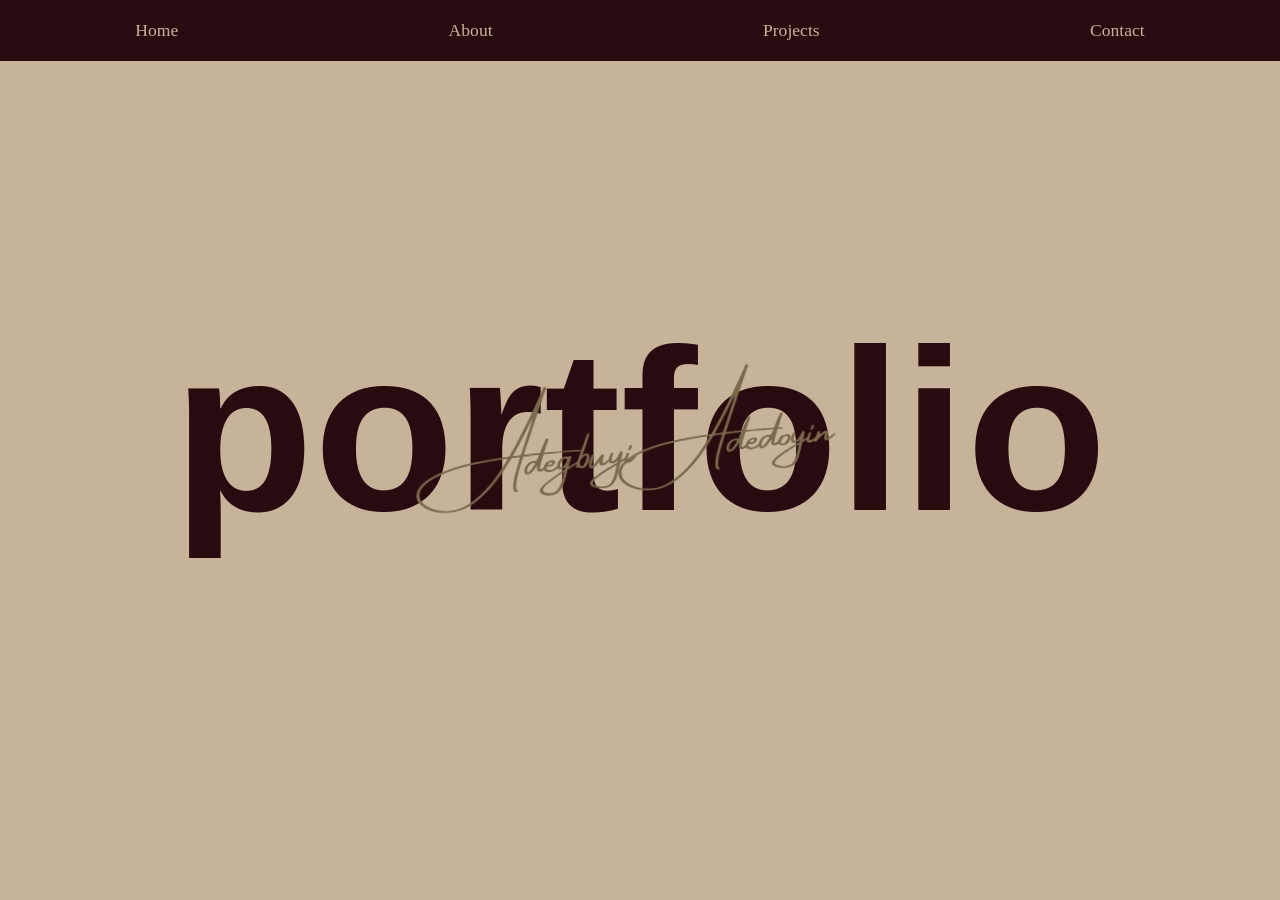
<file: index.html>
<!DOCTYPE html>
<html lang="en">
    <head>
        <meta charset="UTF-8"/>
        <meta name="viewport" content="width=device-width, initial-scale=1.0"/>
        <title>Adegbuyi Adedoyin - Portfolio</title>
        <link rel="stylesheet" href="home.css">
        <script src="script.js" defer></script>
    </head>
    <header class="navbar">
        <button class="hamburger" id="hamburger" aria-label="Toggle menu" aria-expanded="false">≡</button>
        <ul class="nav-links" id="navLinks">
            <li><a href="index.html">Home</a></li>
            <li><a href="about.html">About</a></li>
            <li><a href="projects.html">Projects</a></li>
            <li><a href="contact.html">Contact</a></li>
        </ul>
    </header>
    <body>
        <section class="hero">
            <h1 class="portfolio-text">portfolio</h1>
            <img src="images/signature.png" alt="Adegbuyi Adedoyin's Signature" class="signature">
        </section>
    </body>
</html>
</file>
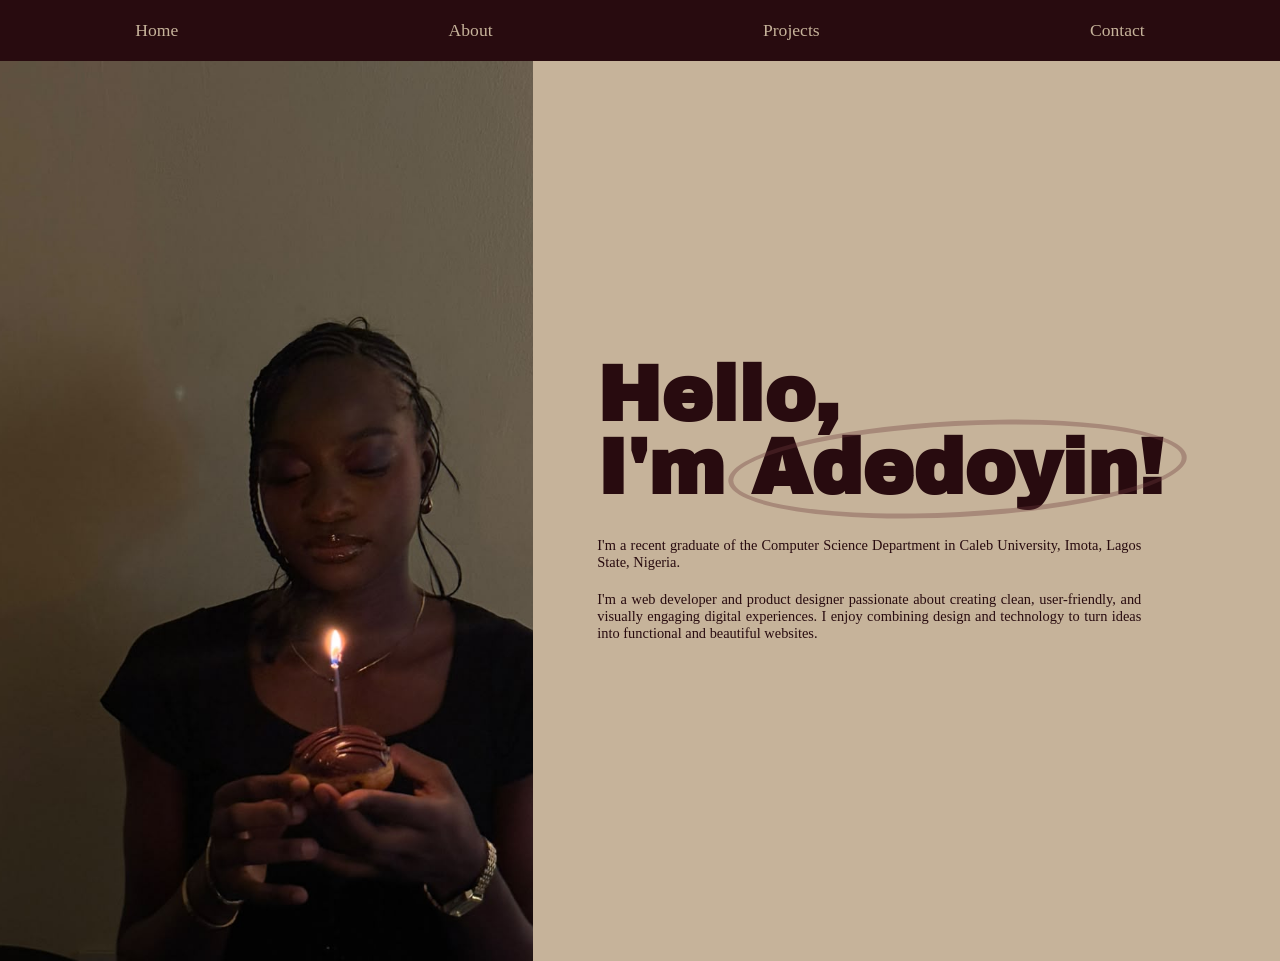
<file: about.html>
<!DOCTYPE html>
<html lang="en">
    <head>
        <meta charset="UTF-8"/>
        <meta name="viewport" content="width=device-width, initial-scale=1.0"/>
        <title>About Adedoyin</title>
        <link rel="preconnect" href="https://fonts.googleapis.com">
        <link href="https://fonts.googleapis.com/css2?family=Archivo+Black&display=swap" rel="stylesheet">
        <link rel="stylesheet" href="about.css">
        <script src="script.js" defer></script>
    </head>
    <header class="navbar">
        <button class="hamburger" id="hamburger" aria-label="Toggle menu" aria-expanded="false">≡</button>
        <ul class="nav-links" id="navLinks">
            <li><a href="index.html">Home</a></li>
            <li><a href="about.html">About</a></li>
            <li><a href="projects.html">Projects</a></li>
            <li><a href="contact.html">Contact</a></li>
        </ul>
    </header>
    <body>
        <section class="photo">
            <div>
                <img src="images/profile-photo.jpg" class="picture" alt="Portrait of Adedoyin Adegbuyi">
            </div>
            <div class="intro">
                <h1>Hello,<br>I'm <span class="highlight">Adedoyin!</span></h1>
                <p>I'm a recent graduate of the Computer Science Department in Caleb University, Imota, Lagos State, Nigeria.</p>
                <p>I'm a web developer and product designer passionate about creating clean, user-friendly, and visually engaging digital experiences. I enjoy combining design and technology to turn ideas into functional and beautiful websites.</p>
            </div>
        </section>
    </body>
</html>
</file>
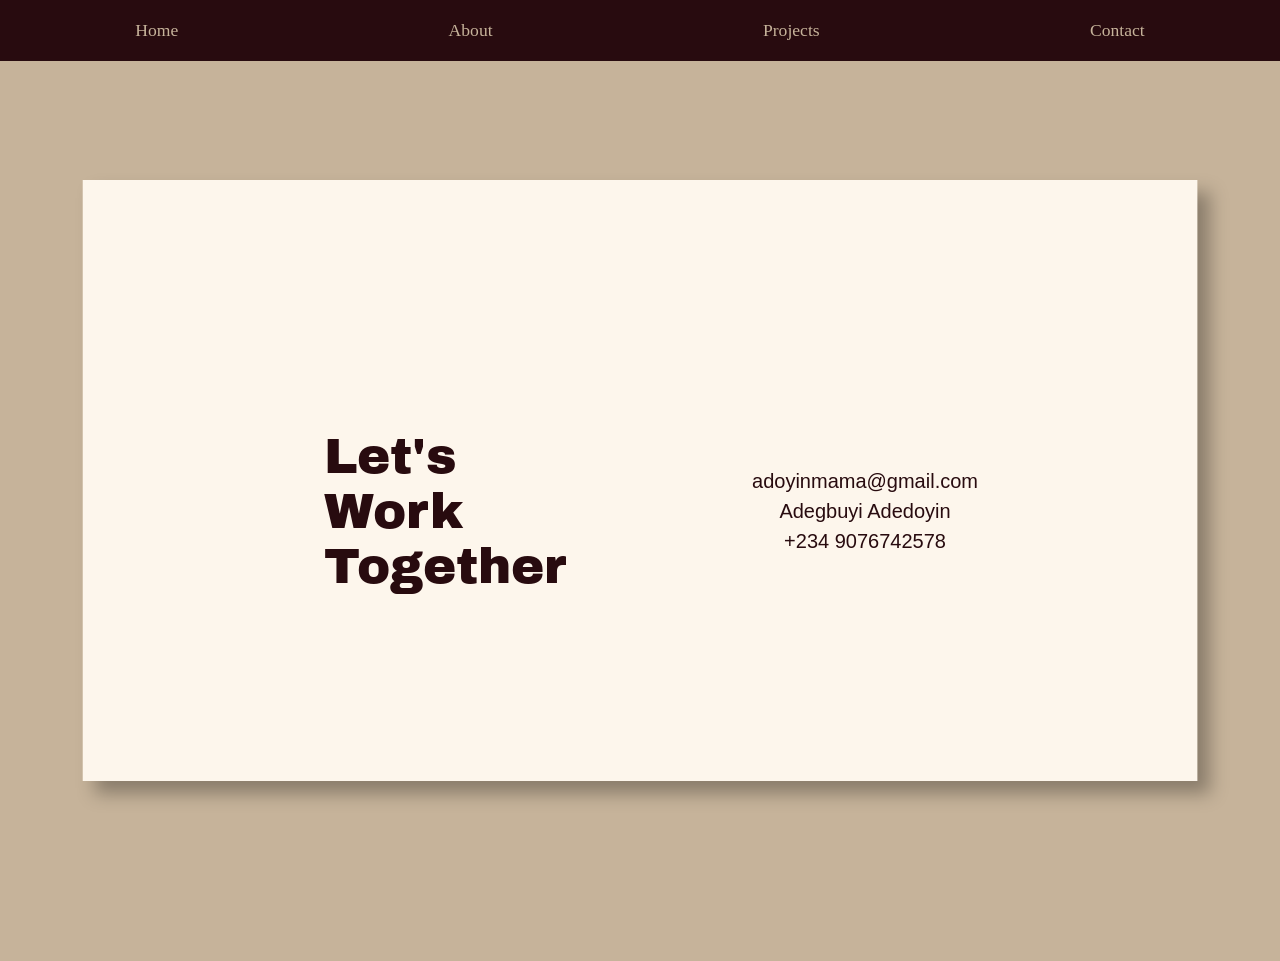
<file: contact.html>
<!DOCTYPE html>
<html>
    <head>
        <meta charset="UTF-8"/>
        <meta name="viewport" content="width=device-width, initial-scale=1.0"/>
        <title>Contact Me</title>
        <link rel="preconnect" href="https://fonts.googleapis.com">
        <link href="https://fonts.googleapis.com/css2?family=Archivo+Black&display=swap" rel="stylesheet">
        <link rel="stylesheet" href="contact.css">
        <script src="script.js" defer></script>
    </head>
    <header class="navbar">
        <button class="hamburger" id="hamburger" aria-label="Toggle menu" aria-expanded="false">≡</button>
        <ul class="nav-links" id="navLinks">
            <li><a href="index.html">Home</a></li>
            <li><a href="about.html">About</a></li>
            <li><a href="projects.html">Projects</a></li>
            <li><a href="contact.html">Contact</a></li>
        </ul>
    </header>
    <body>
        <section class="contact">
            <div class="left">Let's <br>Work <br>Together</div>
            <div class="right">
                <p>adoyinmama@gmail.com</p>
                <p>Adegbuyi Adedoyin</p>
                <p>+234 9076742578</p>
            </div>
        </section>
    </body>
</html>
</file>
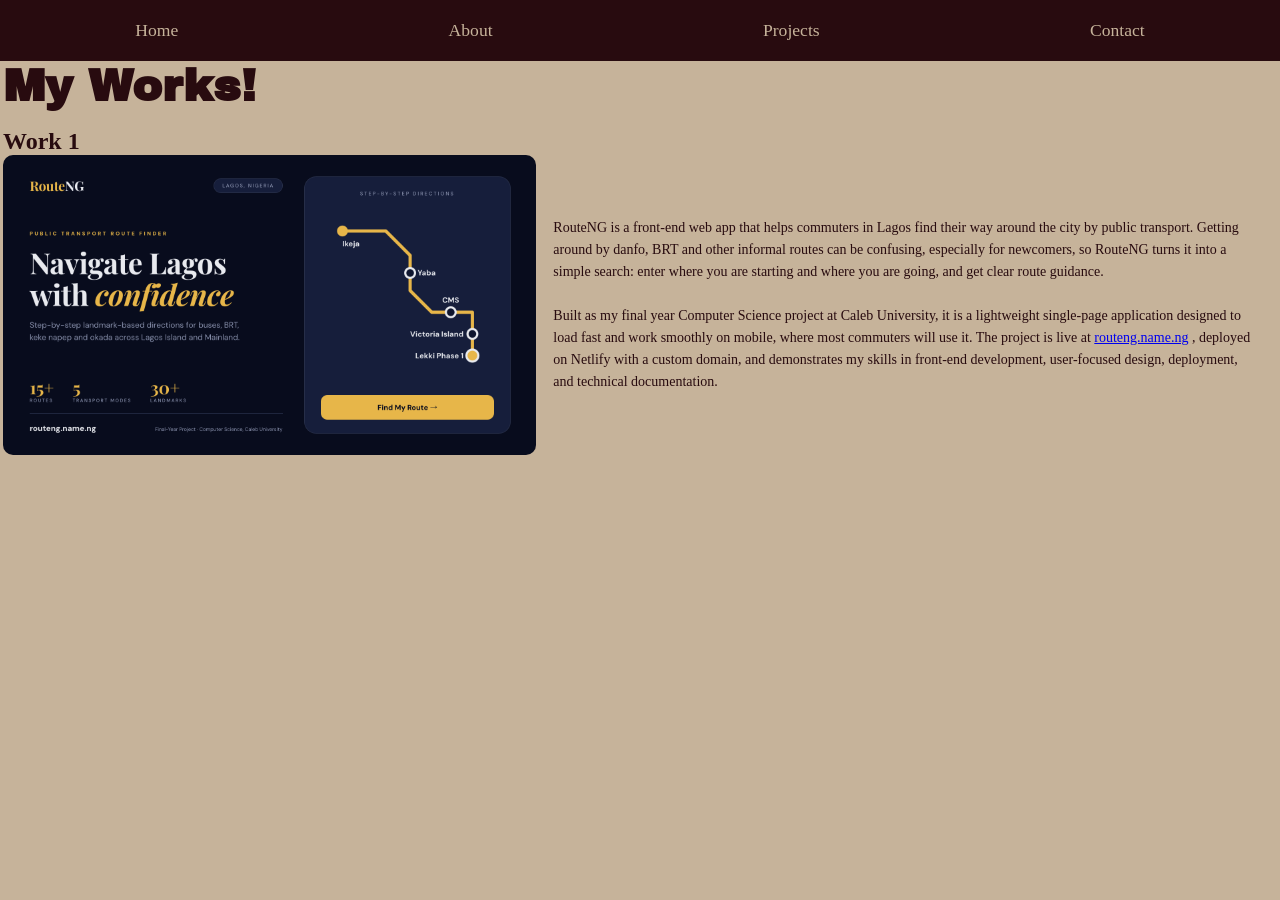
<file: projects.html>
<!DOCTYPE html>
<html>
    <head>
        <meta charset="UTF-8"/>
        <meta name="viewport" content="width=device-width, initial-scale=1.0"/>
        <title>My Works</title>
        <link rel="preconnect" href="https://fonts.googleapis.com">
        <link href="https://fonts.googleapis.com/css2?family=Archivo+Black&display=swap" rel="stylesheet">
        <link rel="stylesheet" href="projects.css">
        <script src="script.js" defer></script>
    </head>
    <header class="navbar">
        <button class="hamburger" id="hamburger" aria-label="Toggle menu" aria-expanded="false">≡</button>
        <ul class="nav-links" id="navLinks">
            <li><a href="index.html">Home</a></li>
            <li><a href="about.html">About</a></li>
            <li><a href="projects.html">Projects</a></li>
            <li><a href="contact.html">Contact</a></li>
        </ul>
    </header>
    <body>
        <section>
            <h1 class="title">My Works!</h1>
        </section>
        <br>
        <h2 style="color: #280b0f; margin-left: 3px;">Work 1</h2>
        <section class="first">
            <div class="left">
                <img class="routeng" src="images/routeng-cover.png" alt="RouteNG home screen: Navigate Lagos with confidence, with a route map">
            </div>
            <div class="about">
                <p>
                    RouteNG is a front-end web app that helps commuters in Lagos find their way around the city by public transport. Getting around by danfo, BRT and other informal routes can be confusing, especially for newcomers, so RouteNG turns it into a simple search: enter where you are starting and where you are going, and get clear route guidance.
                </p>
                <br>
                <p>
                    Built as my final year Computer Science project at Caleb University, it is a lightweight single-page application designed to load fast and work smoothly on mobile, where most commuters will use it. The project is live at <a href="https://routeng.name.ng" target="_blank">routeng.name.ng</a> , deployed on Netlify with a custom domain, and demonstrates my skills in front-end development, user-focused design, deployment, and technical documentation.
                </p>
            </div>
        </section>

    </body>
</html>
</file>
<file: home.css>
* {
    margin: 0;
    padding: 0;
    box-sizing: border-box;
}
body {
    background-color: #c6b39a;
    height: 100vh;
    display: flex;
    flex-direction: column;
}
.hero {
    width: 100%;
    flex: 1;
    position: relative;
    display: flex;
    align-items: center;
    justify-content: center;
    overflow: hidden;
}
.portfolio-text {
    font-family: Arial, Helvetica, sans-serif;
    font-size: 18vw;
    font-weight: 900;
    color: #280b0f;
    position: absolute;
    top: 44%;
    left: 50%;
    transform: translate(-50%, -50%);
    white-space: nowrap;
}
.signature {
    position: absolute;
    width: 1000px;
    max-width: 200%;
    top: 45%;
    left: 50%;
    transform: translate(-50%, -50%) rotate(-2deg);
    z-index: 2;
}
.navbar {
    position: relative;
    background: #280b0f;
}
.nav-links {
    display: flex;
    justify-content: space-around;
    list-style: none;
    margin: 0;
    padding: 1.25rem 0;
}
.nav-links a {
    color: #c6b39a;
    text-decoration: none;
    font-size: 1.1rem;
}
.hamburger {
    display: none;
    background: none;
    border: none;
    color: #280b0f;
    font-size: 2.5rem;
    padding: 0.75rem 1rem;
    cursor: pointer;
}
@media (max-width: 768px) {
    .signature {
        width: 150%;
        top: 45%;
    }
    .navbar {
        display: flex;
        justify-content: flex-end;
        background: none;
    }
    .hamburger {
        display: block;
    }
    .nav-links {
        display: none;
        position: absolute;
        top: 100%;
        left: 0;
        right: 0;
        flex-direction: column;
        padding: 0;
        background: #3b0d14;
        z-index: 999;
        box-shadow: 0 8px 24px rgba (0, 0, 0, 0.35);
    }
    .nav-links.open {
        display: flex;
    }
    .nav-links a {
        display: block;
        padding: 1rem 1.5rem;
        font-size: 1.15rem;
        border-top: 1px solid rgba(255, 255, 255, 0.15);
    }
}
@media (max-width: 480px) {
    .signature {
        width: 120%;
        top: 45%;
    }
}
</file>
<file: about.css>
* {
    margin: 0;
    padding: 0;
    box-sizing: border-box;
}
.photo {
    display: grid;
    grid-template-columns: 1fr 1.4fr;
    min-height: 100vh;
    background: #c6b39a;
}
.picture {
    height: 100%;
    width: 100%;
    object-fit: cover;
    display: block;
}
.intro {
    background: #c6b39a;
    color: #280b0f;
    display: flex;
    flex-direction: column;
    justify-content: center;
    padding: 4rem;
}
.intro h1 {
    font-family: "Archivo Black", sans-serif;
    font-size: clamp(2.5rem, 6vw, 5rem);
    line-height: 0.95;
    margin-bottom: 2rem;
}
.intro p {
    font-size: 0.9rem;
    max-width: 34rem;
    text-align: justify;
    margin-bottom: 1.25rem;
}
.highlight {
    position: relative;
    display: inline-block;
}
.highlight::after {
    content: "";
    position: absolute;
    inset: -0.15em -0.3em;
    border: 5px solid #6d3a3c;
    opacity: 35%;
    border-radius: 50%;
    transform: rotate(-3deg);
}
.navbar {
    position: relative;
    background: #280b0f;
}
.nav-links {
    display: flex;
    justify-content: space-around;
    list-style: none;
    margin: 0;
    padding: 1.25rem 0;
}
.nav-links a {
    color: #c6b39a;
    text-decoration: none;
    font-size: 1.1rem;
}
.hamburger {
    display: none;
    background: none;
    border: none;
    color: #280b0f;
    font-size: 2.5rem;
    padding: 0.75rem 1rem;
    cursor: pointer;
}
@media (max-width: 768px) {
  .photo { grid-template-columns: 1fr; }
  .picture { height: 60vh; }
  .intro { padding: 2rem 1.5rem; }
  .navbar {
        display: flex;
        justify-content: flex-end;
        background: #c6b39a;
    }
    .hamburger {
        display: block;
    }
    .nav-links {
        display: none;
        position: absolute;
        top: 100%;
        left: 0;
        right: 0;
        flex-direction: column;
        padding: 0;
        background: #3b0d14;
        z-index: 999;
        box-shadow: 0 8px 24px rgba (0, 0, 0, 0.35);
    }
    .nav-links.open {
        display: flex;
    }
    .nav-links a {
        display: block;
        padding: 1rem 1.5rem;
        font-size: 1.15rem;
        border-top: 1px solid rgba(255, 255, 255, 0.15);
    }
}
</file>
<file: contact.css>
* {
    margin: 0;
    padding: 0;
    box-sizing: border-box;
}
body {
    background-image: url("images/contact-background.png");
    background-repeat: no-repeat;
    background-size: cover;
    background-position: center;
}
.contact {
    display: grid;
    grid-template-columns: 1fr 1fr;
    min-height: 100vh;
    padding: 200px;
}
.left {
    font-family: "Archivo Black", sans-serif;
    font-size: 50px;
    color: #280b0f;
    display: flex;
    align-items: center;
    justify-content: center;
    margin-left: 50px;
}
.right {
    font-family: sans-serif;
    font-size: 20px;
    line-height: 30px;
    color: #280b0f;
    display: flex;
    flex-direction: column;
    align-items: center;
    justify-content: center;
    margin-left: 10px;
    text-align: right;
}
.navbar {
    position: relative;
    background: #280b0f;
}
.nav-links {
    display: flex;
    justify-content: space-around;
    list-style: none;
    margin: 0;
    padding: 1.25rem 0;
}
.nav-links a {
    color: #c6b39a;
    text-decoration: none;
    font-size: 1.1rem;
}
.hamburger {
    display: none;
    background: none;
    border: none;
    color: #280b0f;
    font-size: 2.5rem;
    padding: 0.75rem 1rem;
    cursor: pointer;
}
@media (max-width: 768px) {
    .contact {
        display: flex;
        flex-direction: column;
        align-items: center;
        justify-content: center;
        text-align: center;
        padding: 2rem 1rem;
        background-size: cover;
        background-position: center;
    }
    .left, .right {
        width: 100%;
        max-width: 100%;
    }
    .navbar {
        display: flex;
        justify-content: flex-end;
        background: none;
    }
    .hamburger {
        display: block;
    }
    .nav-links {
        display: none;
        position: absolute;
        top: 100%;
        left: 0;
        right: 0;
        flex-direction: column;
        padding: 0;
        background: #3b0d14;
        z-index: 999;
        box-shadow: 0 8px 24px rgba (0, 0, 0, 0.35);
    }
    .nav-links.open {
        display: flex;
    }
    .nav-links a {
        display: block;
        padding: 1rem 1.5rem;
        font-size: 1.15rem;
        border-top: 1px solid rgba(255, 255, 255, 0.15);
    }
}
</file>
<file: projects.css>
* {
    margin: 0;
    padding: 0;
    box-sizing: border-box;
}
body {
    background-color: #c6b39a;
}
.title {
    margin-left: 3px;
    font-family: "Archivo Black", sans-serif;
    font-size: 45px;
    color: #280b0f;
}
.routeng {
    width: 100%;
    max-width: 100%;
    height: auto;
    display: block;
    border-radius: 10px;
    margin-left: 3px;
}
.first {
    display: grid;
    grid-template-columns: 1fr 1.4fr;
}
.about {
    display: flex;
    color: #280b0f;
    flex-direction: column;
    justify-content: center;
    line-height: 22px;
    font-weight: lighter;
    font-size: 14px;
    margin: 20px;
}
.navbar {
    position: relative;
    background: #280b0f;
}
.nav-links {
    display: flex;
    justify-content: space-around;
    list-style: none;
    margin: 0;
    padding: 1.25rem 0;
}
.nav-links a {
    color: #c6b39a;
    text-decoration: none;
    font-size: 1.1rem;
}
.hamburger {
    display: none;
    background: none;
    border: none;
    color: #280b0f;
    font-size: 2.5rem;
    padding: 0.75rem 1rem;
    cursor: pointer;
}
@media (max-width: 768px) {
  .first { grid-template-columns: 1fr;}
  .left { height: auto; }
  .about { padding: 2px;  }
  .navbar {
        display: flex;
        justify-content: flex-end;
        background: none;
    }
    .hamburger {
        display: block;
    }
    .nav-links {
        display: none;
        position: absolute;
        top: 100%;
        left: 0;
        right: 0;
        flex-direction: column;
        padding: 0;
        background: #3b0d14;
        z-index: 999;
        box-shadow: 0 8px 24px rgba (0, 0, 0, 0.35);
    }
    .nav-links.open {
        display: flex;
    }
    .nav-links a {
        display: block;
        padding: 1rem 1.5rem;
        font-size: 1.15rem;
        border-top: 1px solid rgba(255, 255, 255, 0.15);
    }
}
</file>
